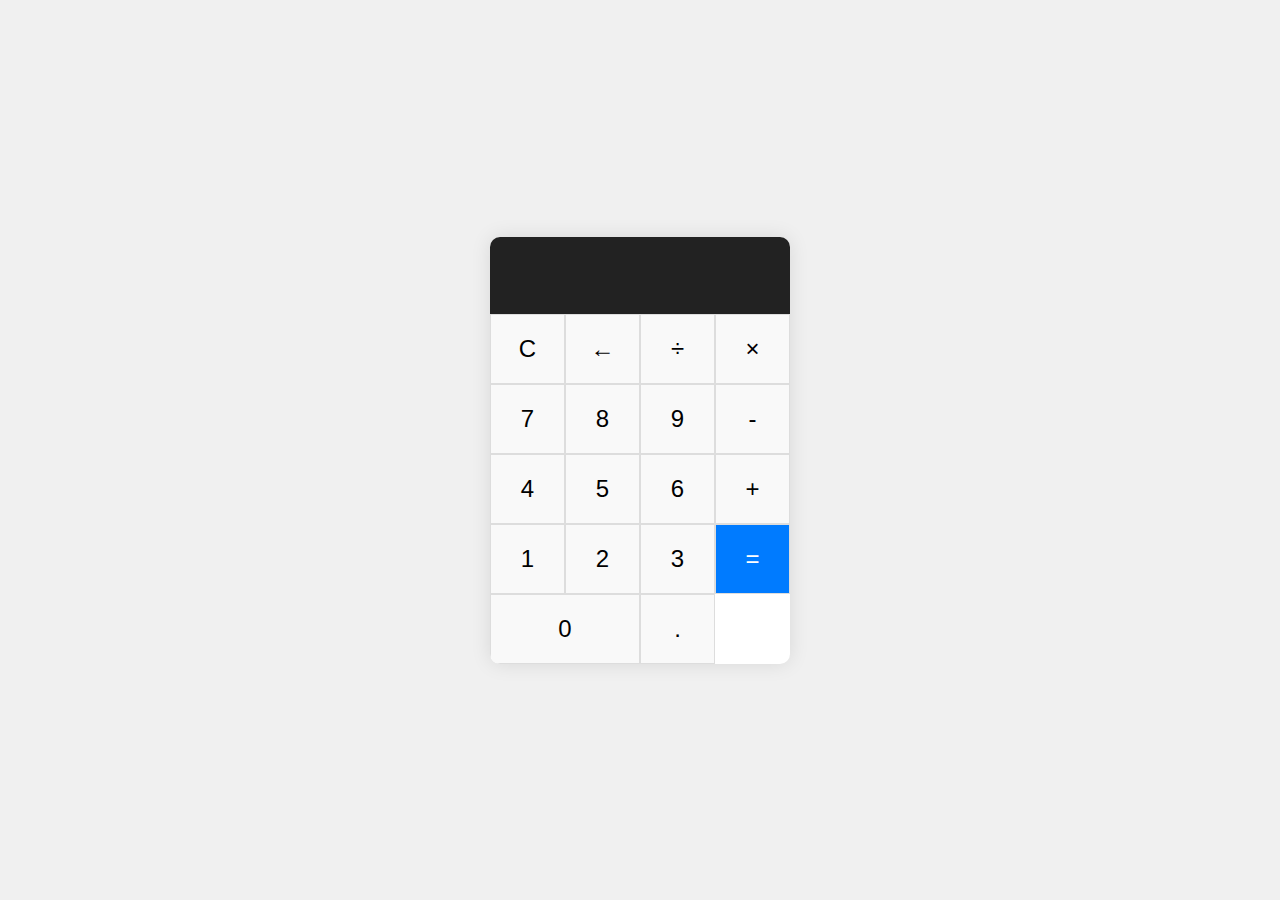
<file: calculator/index.html>
<!DOCTYPE html>
<html lang="en">
<head>
    <meta charset="UTF-8">
    <meta name="viewport" content="width=device-width, initial-scale=1.0">
    <title>Calculator</title>
    <link rel="stylesheet" href="styles.css">
</head>
<body>
    <div class="calculator">
        <div class="display">
            <input type="text" id="display" disabled>
        </div>
        <div class="buttons">
            <button onclick="clearDisplay()">C</button>
            <button onclick="deleteLast()">←</button>
            <button onclick="appendOperator('/')">÷</button>
            <button onclick="appendOperator('*')">×</button>
            <button onclick="appendNumber('7')">7</button>
            <button onclick="appendNumber('8')">8</button>
            <button onclick="appendNumber('9')">9</button>
            <button onclick="appendOperator('-')">-</button>
            <button onclick="appendNumber('4')">4</button>
            <button onclick="appendNumber('5')">5</button>
            <button onclick="appendNumber('6')">6</button>
            <button onclick="appendOperator('+')">+</button>
            <button onclick="appendNumber('1')">1</button>
            <button onclick="appendNumber('2')">2</button>
            <button onclick="appendNumber('3')">3</button>
            <button onclick="calculate()">=</button>
            <button onclick="appendNumber('0')" class="zero">0</button>
            <button onclick="appendNumber('.')">.</button>
        </div>
    </div>
    <script src="script.js"></script>
</body>
</html>
</file>
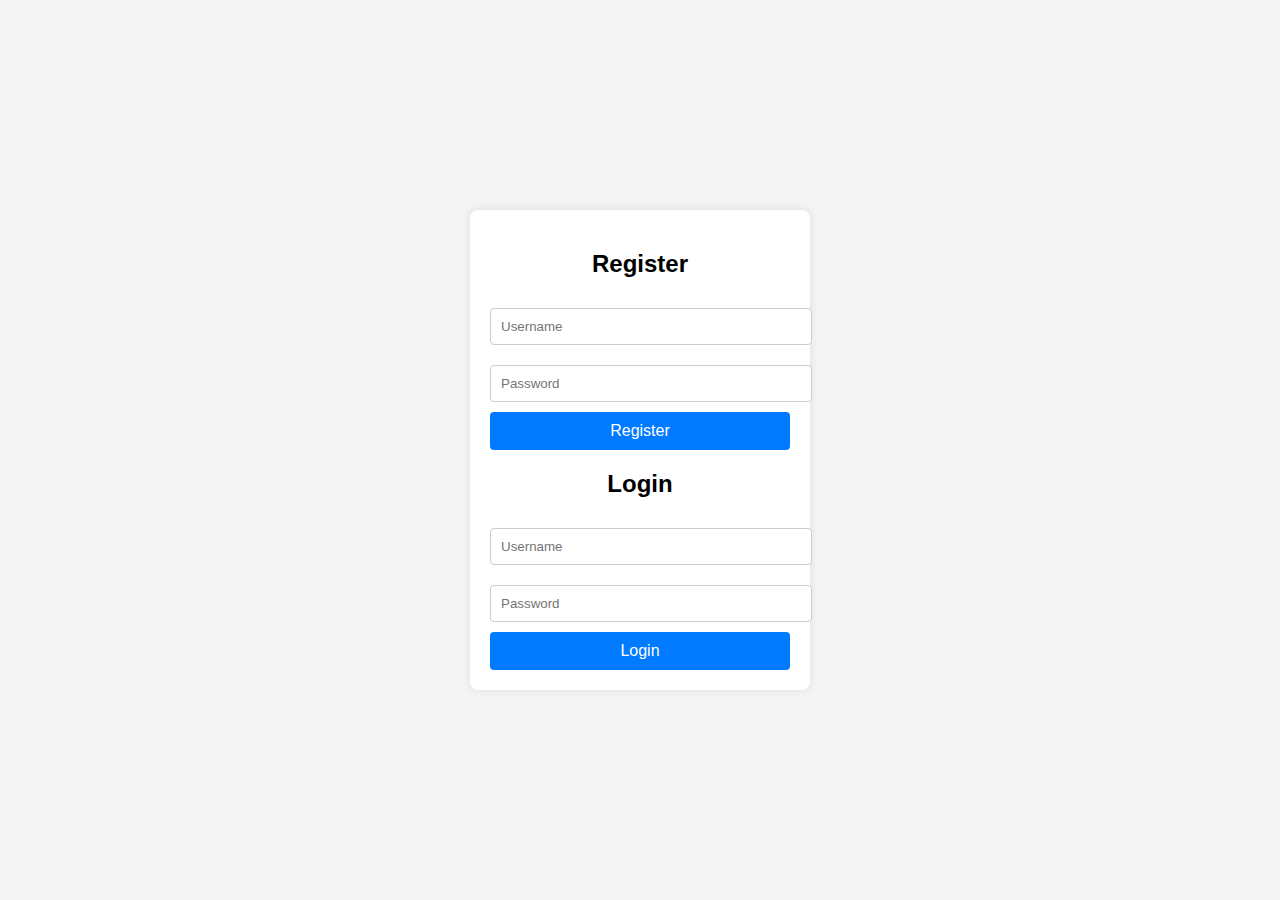
<file: Login authentication/index.html>
<!DOCTYPE html>
<html lang="en">
<head>
    <meta charset="UTF-8">
    <meta name="viewport" content="width=device-width, initial-scale=1.0">
    <title>Simple Authentication System</title>
    <link rel="stylesheet" href="styles.css">
</head>
<body>
    <div class="container">
        <div id="register-section">
            <h2>Register</h2>
            <input type="text" id="register-username" placeholder="Username">
            <input type="password" id="register-password" placeholder="Password">
            <button onclick="register()">Register</button>
        </div>

        <div id="login-section">
            <h2>Login</h2>
            <input type="text" id="login-username" placeholder="Username">
            <input type="password" id="login-password" placeholder="Password">
            <button onclick="login()">Login</button>
        </div>

        <div id="secured-section" style="display:none;">
            <h2>Secured Page</h2>
            <p>Welcome, <span id="user"></span>!</p>
            <button onclick="logout()">Logout</button>
        </div>
    </div>
    <script src="script.js"></script>
</body>
</html>
</file>
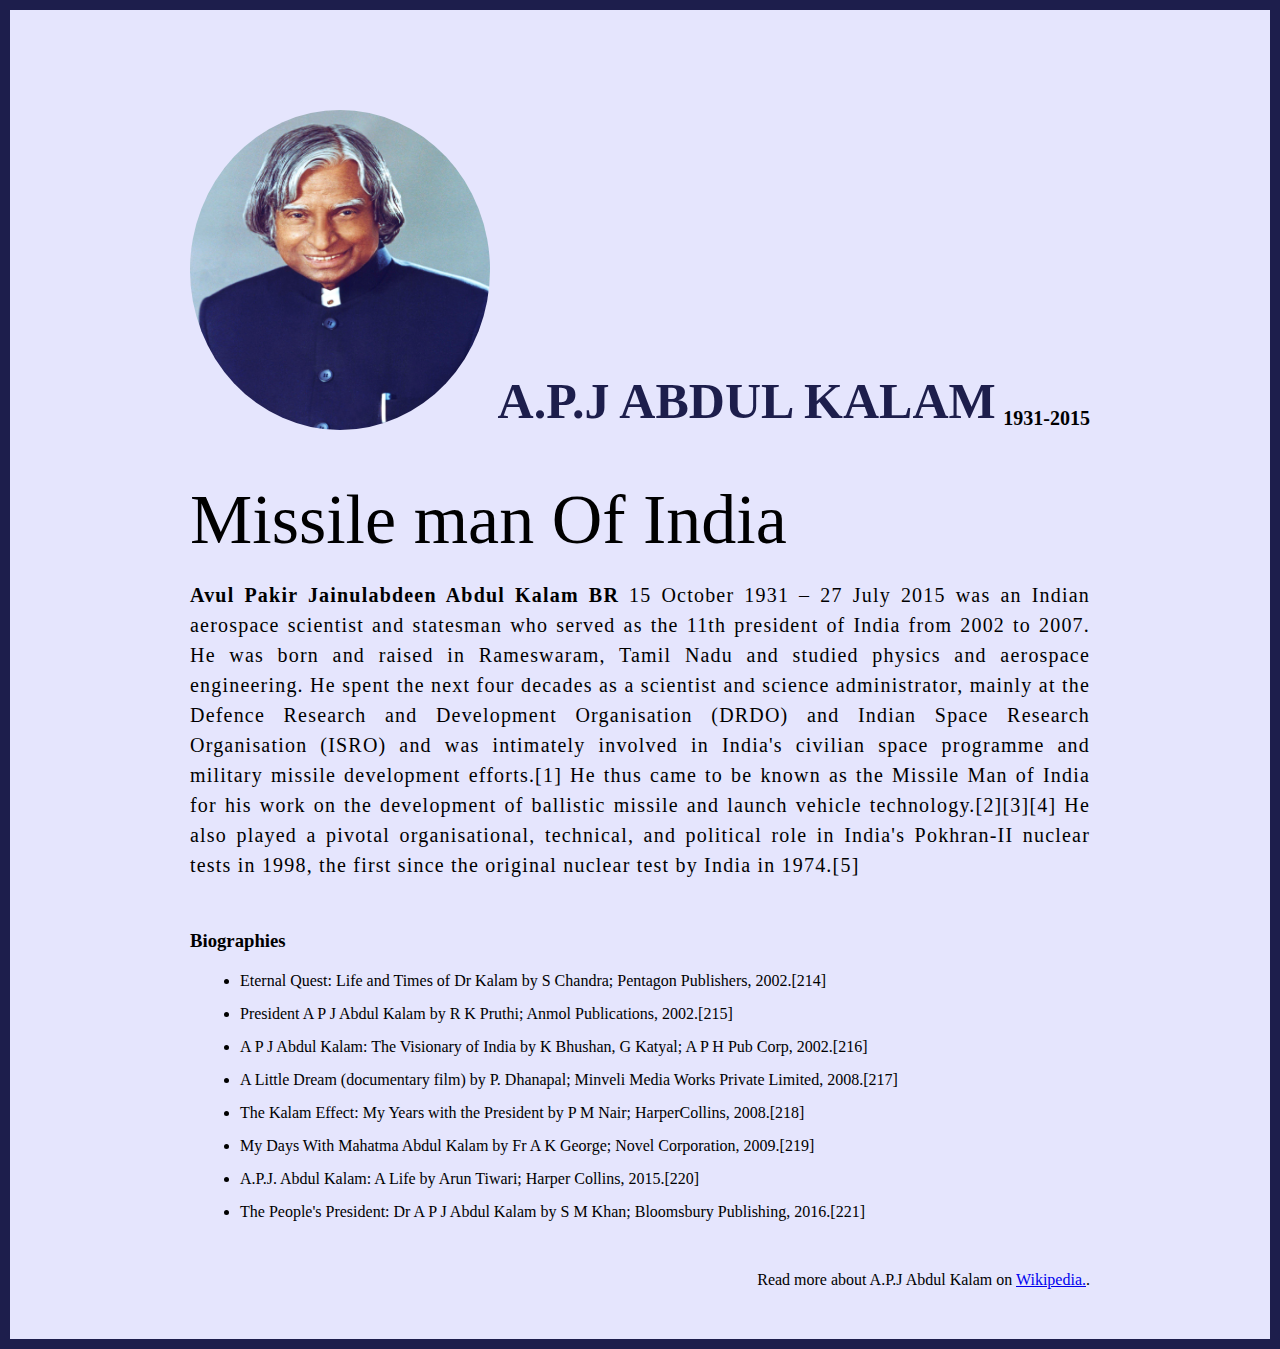
<file: Tribute page/index.html>
<!DOCTYPE html>
<html lang="en">
<head>
    <meta charset="UTF-8">
    <meta name="viewport" content="width=device-width, initial-scale=1.0">
    <title>The Tribute Website| A.P.J Abdul Kalam</title>
    <link rel="stylesheet" href="style.css" class="css">
</head>
<body>
    <div class="container">
        <div class="content">
            <section class="top_section">
        <div class="image_container">
            <img src="ap.jpg" alt="tribute" class="src">
        </div>
        <div><h1>A.P.J Abdul Kalam</h1></div>
        <h4>1931-2015</h4>
            </section>
            <section class="about_section">
                <h2>Missile man Of India</h2>
                <p><b>Avul Pakir Jainulabdeen Abdul Kalam BR </b>15 October 1931 – 27 July 2015 was an Indian aerospace scientist and statesman who served as the 11th president of India from 2002 to 2007. He was born and raised in Rameswaram, Tamil Nadu and studied physics and aerospace engineering. He spent the next four decades as a scientist and science administrator, mainly at the Defence Research and Development Organisation (DRDO) and Indian Space Research Organisation (ISRO) and was intimately involved in India's civilian space programme and military missile development efforts.[1] He thus came to be known as the Missile Man of India for his work on the development of ballistic missile and launch vehicle technology.[2][3][4] He also played a pivotal organisational, technical, and political role in India's Pokhran-II nuclear tests in 1998, the first since the original nuclear test by India in 1974.[5]</p>
            </section>
            <section class="biography_section">
                <h3>Biographies</h3>
                <ul>
                    <li>Eternal Quest: Life and Times of Dr Kalam by S Chandra; Pentagon Publishers, 2002.[214]</li>
                    <li>President A P J Abdul Kalam by R K Pruthi; Anmol Publications, 2002.[215]</li>
                    <li>A P J Abdul Kalam: The Visionary of India by K Bhushan, G Katyal; A P H Pub Corp, 2002.[216]</li>
                    <li>A Little Dream (documentary film) by P. Dhanapal; Minveli Media Works Private Limited, 2008.[217]</li>
                    <li>The Kalam Effect: My Years with the President by P M Nair; HarperCollins, 2008.[218]</li>
                    <li>My Days With Mahatma Abdul Kalam by Fr A K George; Novel Corporation, 2009.[219]</li>
                    <li>A.P.J. Abdul Kalam: A Life by Arun Tiwari; Harper Collins, 2015.[220]</li>
                    <li>The People's President: Dr A P J Abdul Kalam by S M Khan; Bloomsbury Publishing, 2016.[221]</li>
                </ul>
            </section>
            <footer>
                <p>Read more about A.P.J Abdul Kalam on <a href="https://en.wikipedia.org/wiki/A._P._J._Abdul_Kalam">Wikipedia.</a>.</p>
            </footer>
        </div>
    </div>
</body>
</html>
</file>
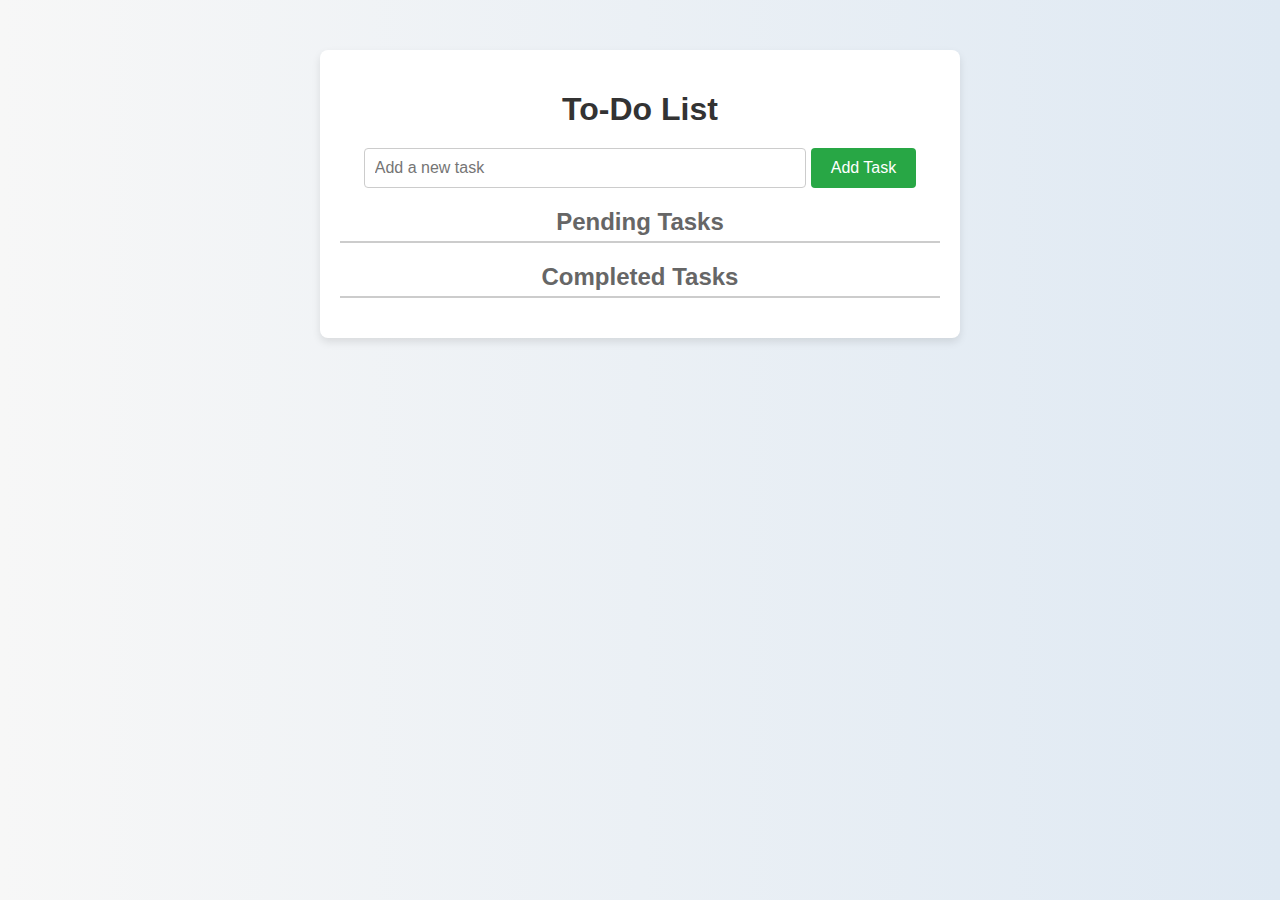
<file: TO DO LIST/To do.html>
<!DOCTYPE html>
<html lang="en">
<head>
    <meta charset="UTF-8">
    <meta name="viewport" content="width=device-width, initial-scale=1.0">
    <title>To-Do App</title>
    <link rel="stylesheet" href="styles.css">
</head>
<body>
    <div class="container">
        <h1>To-Do List</h1>
        <div class="input-group">
            <input type="text" id="new-task" placeholder="Add a new task">
            <button onclick="addTask()">Add Task</button>
        </div>
        <h2>Pending Tasks</h2>
        <ul id="pending-tasks"></ul>
        <h2>Completed Tasks</h2>
        <ul id="completed-tasks"></ul>
    </div>
    <script src="script.js"></script>
</body>
</html>
</file>
<file: calculator/styles.css>
body {
    display: flex;
    justify-content: center;
    align-items: center;
    height: 100vh;
    background-color: #f0f0f0;
    margin: 0;
    font-family: Arial, sans-serif;
}

.calculator {
    background-color: #fff;
    border-radius: 10px;
    box-shadow: 0 0 20px rgba(0, 0, 0, 0.1);
    overflow: hidden;
    width: 300px;
}

.display {
    background-color: #222;
    color: #fff;
    text-align: right;
    padding: 20px;
    font-size: 2em;
}

.display input {
    width: 100%;
    border: none;
    background: none;
    color: inherit;
    font: inherit;
    text-align: right;
    padding: 0;
}

.buttons {
    display: grid;
    grid-template-columns: repeat(4, 1fr);
}
 
button {
    background-color: #f9f9f9;
    border: 1px solid #ddd;
    font-size: 1.5em;
    padding: 20px;
    cursor: pointer;
    outline: none;
    transition: background-color 0.3s;
}

button:hover {
    background-color: #f1f1f1;
}

button:active {
    background-color: #e0e0e0;
}

button.zero {
    grid-column: span 2;
}

button:nth-child(16) {
    background-color: #007bff;
    color: #fff;
}

button:nth-child(16):hover {
    background-color: #0056b3;
}

button:nth-child(16):active {
    background-color: #003f7f;
}
</file>
<file: Login authentication/styles.css>
body {
    font-family: Arial, sans-serif;
    background-color: #f4f4f4;
    margin: 0;
    padding: 0;
    display: flex;
    justify-content: center;
    align-items: center;
    height: 100vh;
}

.container {
    background: white;
    padding: 20px;
    border-radius: 8px;
    box-shadow: 0 0 10px rgba(0, 0, 0, 0.1);
    text-align: center;
    width: 300px;
}

h2 {
    margin-bottom: 20px;
}

input[type="text"], input[type="password"] {
    width: 100%;
    padding: 10px;
    margin: 10px 0;
    border: 1px solid #ccc;
    border-radius: 4px;
}

button {
    width: 100%;
    padding: 10px;
    background: #007bff;
    color: white;
    border: none;
    border-radius: 4px;
    cursor: pointer;
    font-size: 16px;
}

button:hover {
    background: #0056b3;
}
</file>
<file: Tribute page/style.css>
*{
  margin: 0;
  padding: 0;
  box-sizing: border-box;
}
.container{
  background-color: #e5e5fd;
  min-height: 100vh;
  border:10px solid #1D1E4C ;
}

.content{
  max-width: 900px;
  margin: 0 auto;
}

.top_section{
  margin-top: 100px;
  display: flex;
  justify-content: space-between;
  align-items: flex-end;
}

.top_section h1{
  font-size: 50px;
  font-weight:bold ;
  color: #1d1e4c;
  text-transform: uppercase;
}
.top_section h4{
font-size: 20px;
text-align: end;
}
.image_container{
  border-radius: 50%;
  overflow: hidden;
}
.image_container,img{
  width: 300px;
  height: 320px;
}
.about_section{
  margin-top: 50px;
}
.about_section h2{
  font-size: 70px;
  font-weight: 400;
  margin-bottom: 20px;
}
.about_section p{
  font-size: 20px;
  line-height: 30px;
  letter-spacing: 1.2px;
  text-align: justify;
}
.biography_section{
  margin: 50px 0;

}
.biography_section h3{
  margin-bottom: 20px;
}
.biography_section ul{
  margin-left: 50px;
}
.biography_section li{
 margin-bottom: 15px;
}
footer{
  margin: 50px 0;
}
footer p{
  text-align: end;
}
</file>
<file: TO DO LIST/styles.css>
body {
    font-family: 'Roboto', sans-serif;
    background: linear-gradient(to right, #f7f7f7, #dfe9f3);
    margin: 0;
    padding: 0;
}

.container {
    max-width: 600px;
    margin: 50px auto;
    padding: 20px;
    background: #fff;
    border-radius: 8px;
    box-shadow: 0 4px 8px rgba(0, 0, 0, 0.1);
    text-align: center;
}

h1 {
    color: #333;
    margin-bottom: 20px;
}

.input-group {
    display: flex;
    justify-content: center;
    margin-bottom: 20px;
}

input[type="text"] {
    width: 70%;
    padding: 10px;
    border: 1px solid #ccc;
    border-radius: 4px;
    font-size: 16px;
}

button {
    padding: 10px 20px;
    margin-left: 10px;
    background: #28a745;
    color: white;
    border: none;
    border-radius: 4px;
    cursor: pointer;
    font-size: 16px;
    display: flex;
    align-items: center;
}

button:hover {
    background: #218838;
}

button i {
    margin-right: 5px;
}

.tasks-section {
    text-align: left;
    margin-top: 20px;
}

h2 {
    color: #666;
    border-bottom: 2px solid #ccc;
    padding-bottom: 5px;
}

ul {
    list-style-type: none;
    padding: 0;
}

li {
    display: flex;
    justify-content: space-between;
    align-items: center;
    padding: 10px;
    border: 1px solid #ccc;
    margin-bottom: 10px;
    border-radius: 4px;
    background: #f9f9f9;
}

li.completed {
    background: #d4edda;
    text-decoration: line-through;
}

.task-text {
    display: flex;
    flex-direction: column;
}

.task-time {
    font-size: 12px;
    color: #888;
}

button.complete-btn {
    background: #007bff;
}

button.edit-btn {
    background: #ffc107;
}

button.delete-btn {
    background: #dc3545;
}

button.complete-btn:hover {
    background: #0056b3;
}

button.edit-btn:hover {
    background: #e0a800;
}

button.delete-btn:hover {
    background: #c82333;
}

button {
    margin-left: 5px;
}
</file>
